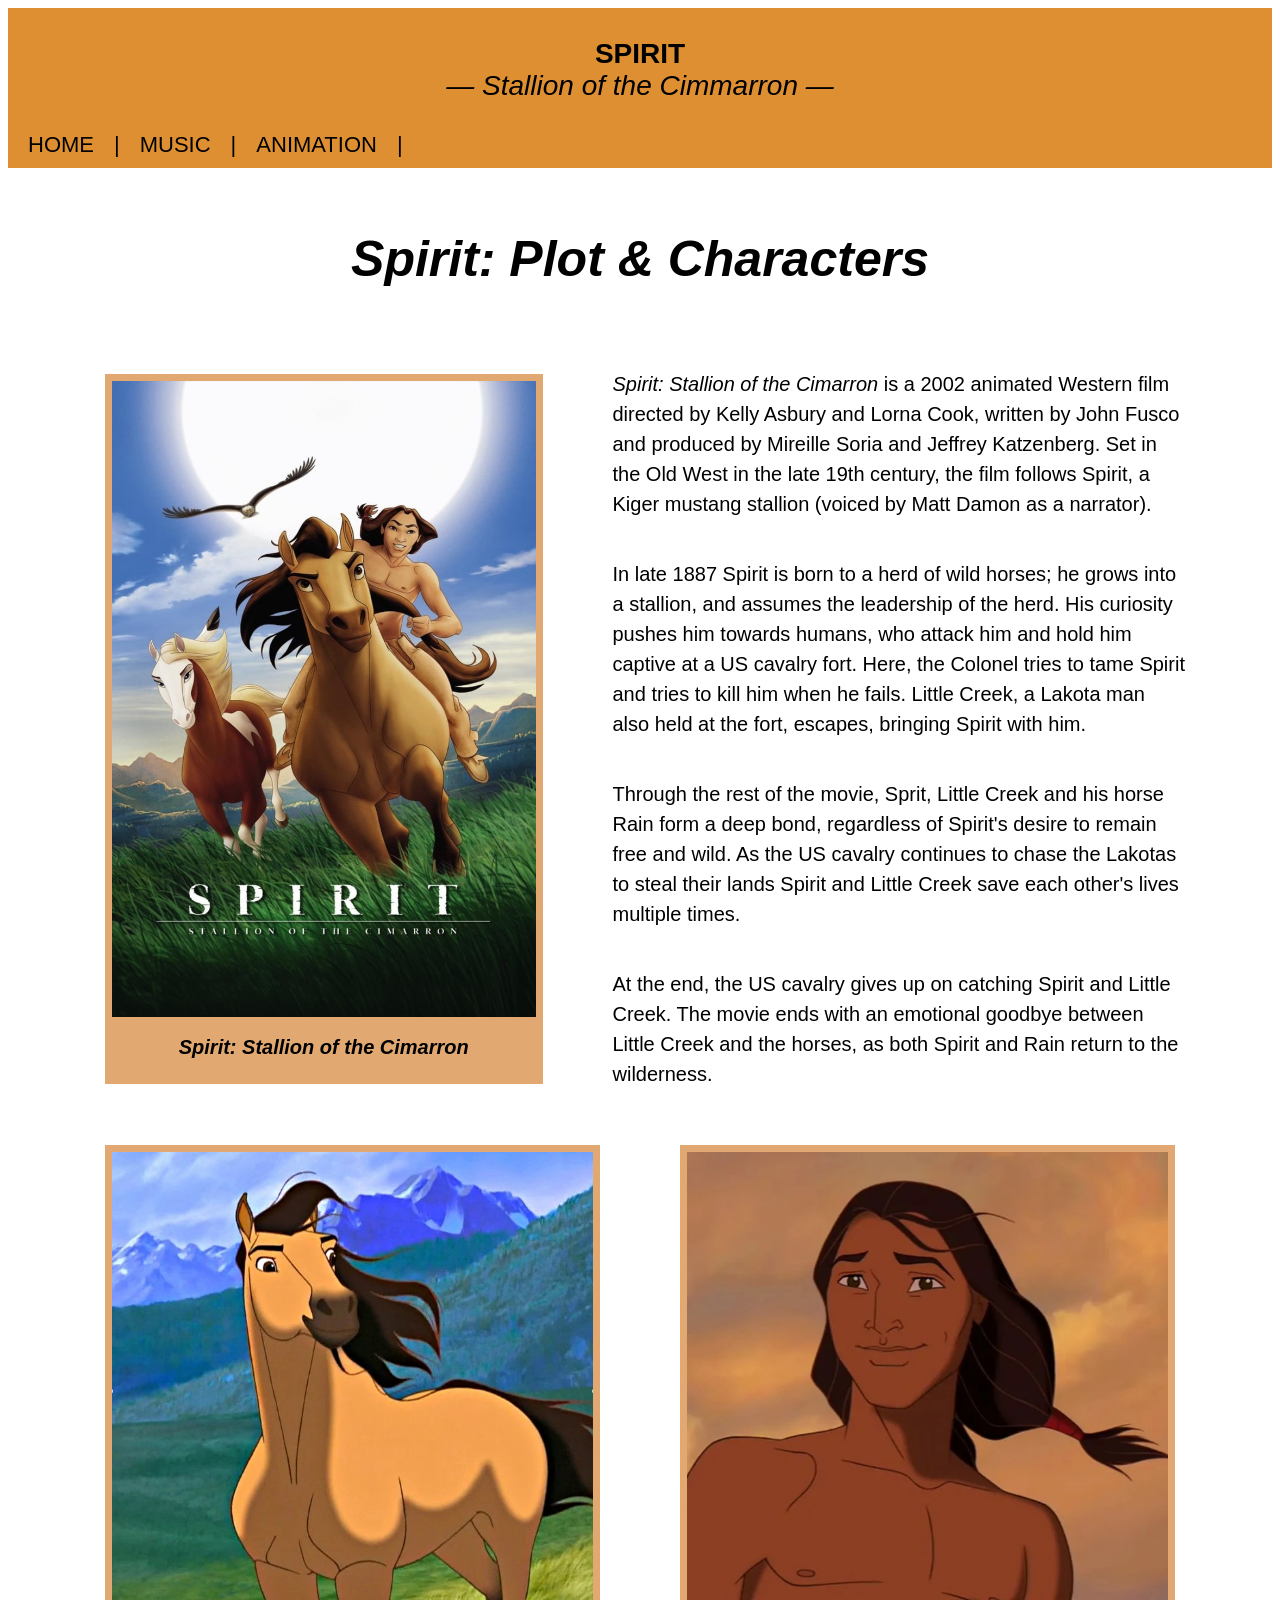
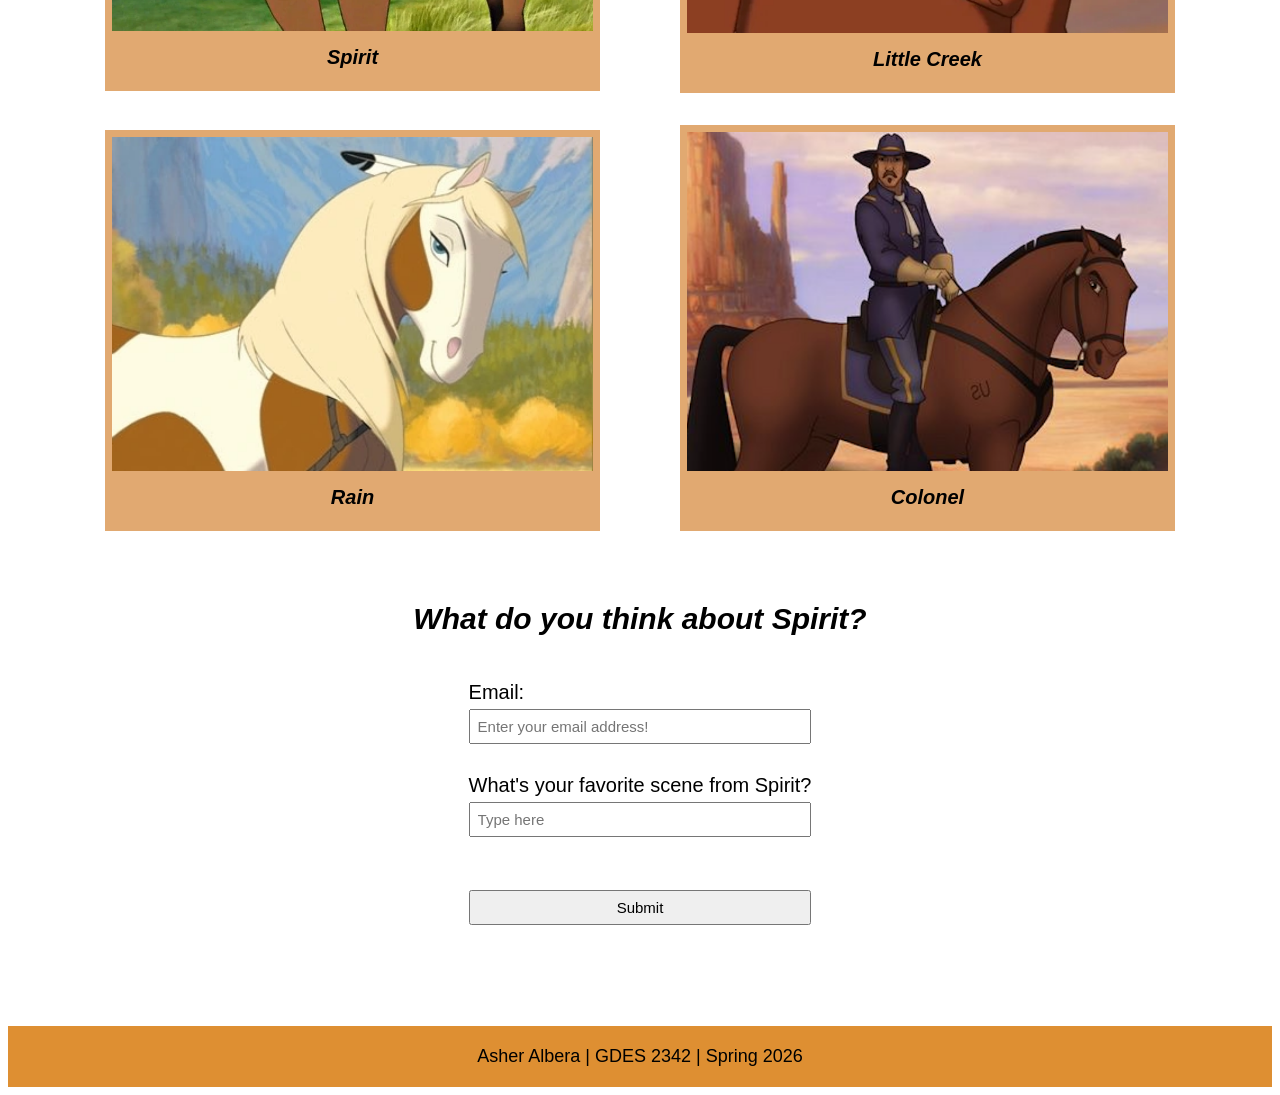
<file: index.html>
<!DOCTYPE html>
<html lang="en" xmlns:height="http://www.w3.org/1999/xhtml">
<head>
    <meta charset="UTF-8">
    <link rel="stylesheet" href="final-styles.css">
    <title>The best movie ever made: Spirit</title>
</head>
<body>

<header><strong>SPIRIT</strong><br> <em>— Stallion of the Cimmarron —</em>  </header>
<nav>
    <a class="active" href="index.html">HOME</a> |
    <a href="music.html">MUSIC</a> |
    <a href="animation.html">ANIMATION</a> |
</nav>

<section class="container">
 <h1> Spirit: Plot & Characters</h1>

        <div id="repeat-top">
            <section class="left-top">
                <figure>
                    <img src="images/main-pic.jpg" alt="Movie Poster with 2 horses and Little Creek"/>
                    <figcaption> Spirit: Stallion of the Cimarron</figcaption>
                </figure>
            </section>
            <section class="right-top">
                <p><em>Spirit: Stallion of the Cimarron</em> is a 2002 animated Western film directed by Kelly Asbury
                    and Lorna Cook, written by John Fusco and produced by Mireille Soria and Jeffrey Katzenberg.
                    Set in the Old West in the late 19th century, the film follows Spirit, a Kiger mustang stallion (voiced by Matt Damon as a narrator). </p>
                <p>In late 1887 Spirit is born to a herd of wild horses; he grows into a stallion,
                    and assumes the leadership of the herd. His curiosity pushes him towards humans, who attack him and hold him captive at
                    a US cavalry fort. Here, the Colonel tries to tame Spirit and tries to kill him when he fails. Little Creek,
                    a Lakota man also held at the fort, escapes, bringing Spirit with him.

                </p>
                <p>
                    Through the rest of the movie, Sprit, Little Creek and his horse Rain form a deep bond, regardless of
                    Spirit's desire to remain free and wild. As the US cavalry continues to chase the Lakotas to steal their lands
                    Spirit and Little Creek save each other's lives multiple times.
                </p>
                <p>
                    At the end, the US cavalry gives up on catching Spirit and Little Creek. The movie ends with an emotional
                    goodbye between Little Creek and the horses, as both Spirit and Rain return to the wilderness.
                </p>


            </section>
        </div>

        <div id="twosides-images">
            <section class="left-image">
                <figure>
                    <img src="images/spirit-cropped.png" alt="spirit" />
                    <figcaption>Spirit</figcaption>
                </figure>
                <figure>
                    <img src="images/rain.webp" alt=Rain"/>
                    <figcaption>Rain</figcaption>
                </figure>



            </section>

            <section class="right-image">
                <figure>
                    <img src="images/little-creek.webp" alt="little creek" />
                    <figcaption>Little Creek</figcaption>
                </figure>
                <figure>
                    <img src="images/colonel-cropped.png"  alt="colonel" />
                    <figcaption>Colonel</figcaption>
                </figure>


            </section>
        </div>


        <div id="forms">
            <h3>What do you think about Spirit?</h3>
            <form>
                <label for="email">Email:</label>
                <input type="email" id="email" placeholder="Enter your email address!">
                <label for="opinion">What's your favorite scene from Spirit?</label>
                <input type="text" id="opinion" placeholder="Type here"><br>
                <input type="submit" value="Submit">
            </form>
        </div>


</section>
        <footer>Asher Albera | GDES 2342 | Spring 2026</footer>
</body>
</html>
</file>
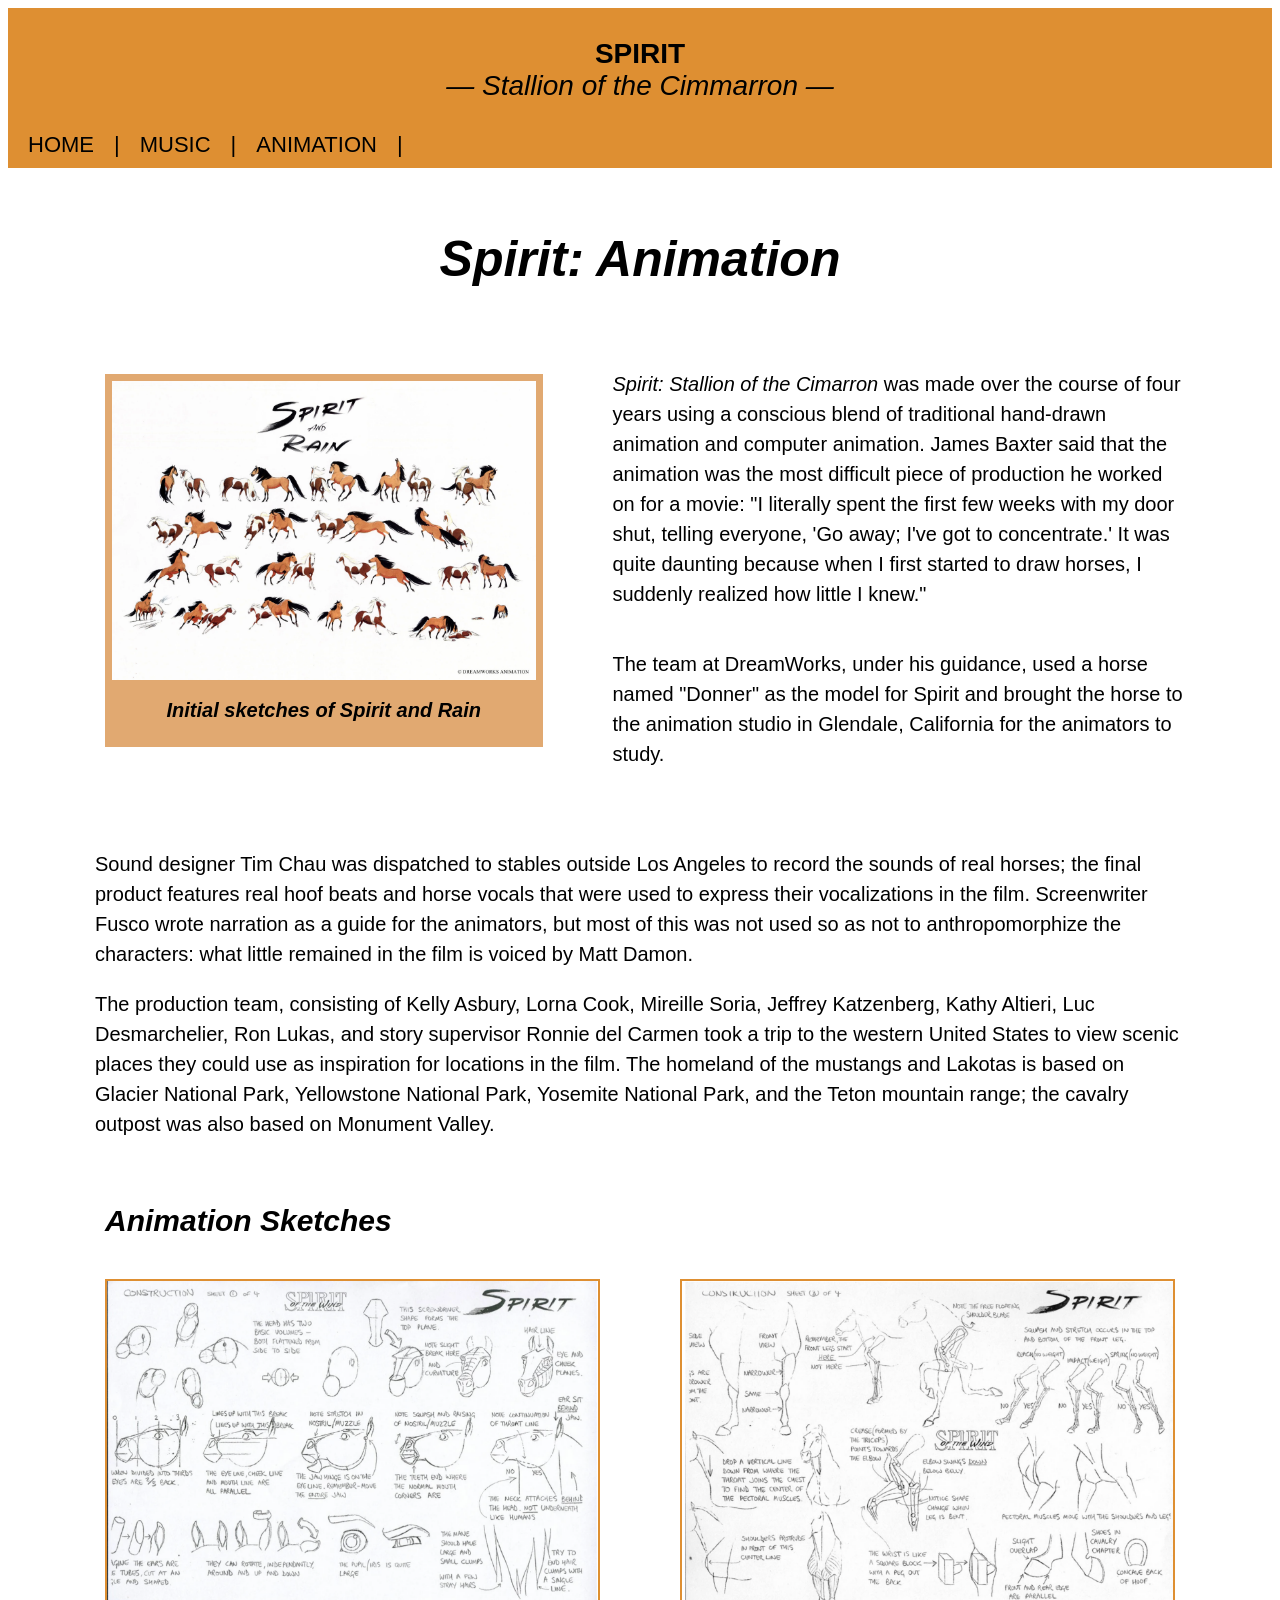
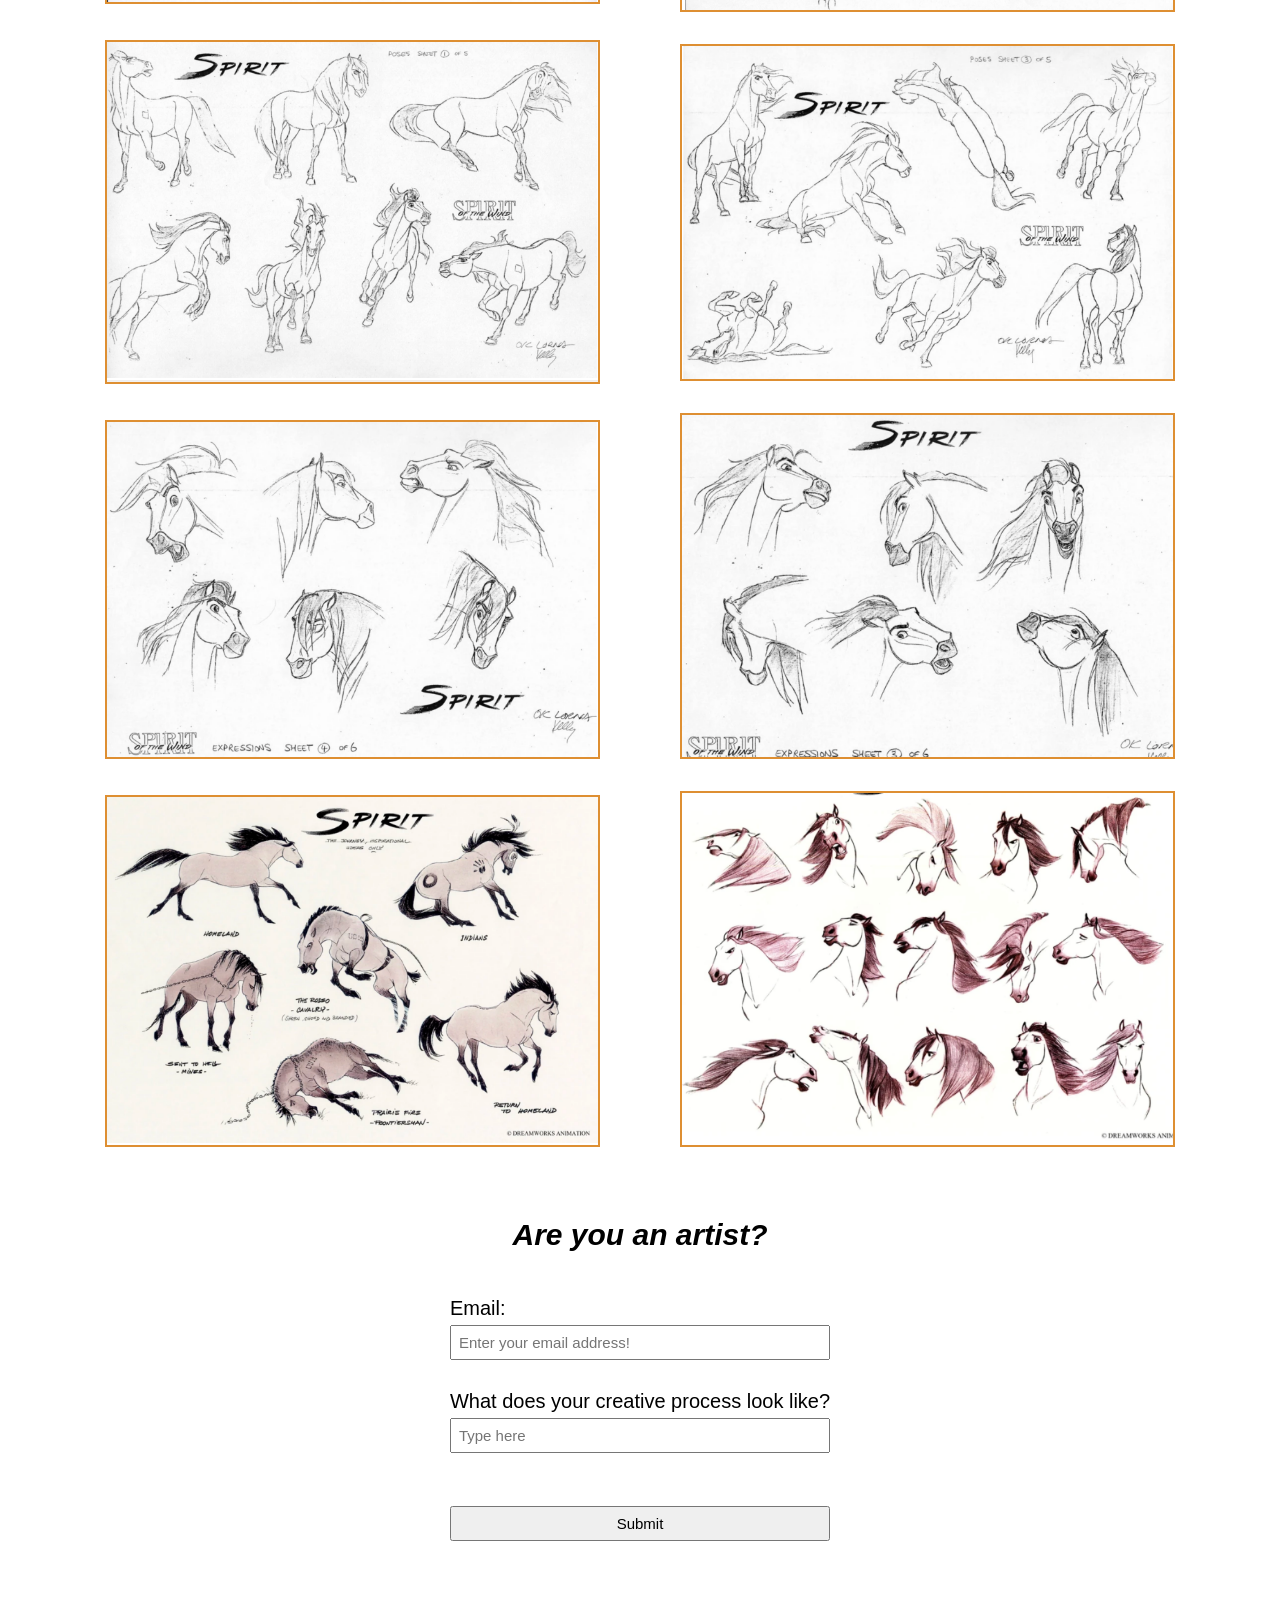
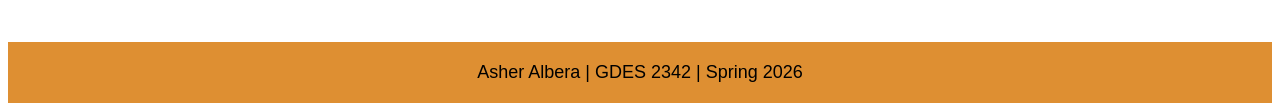
<file: animation.html>
<!DOCTYPE html>
<html lang="en">
<head>
    <meta charset="UTF-8">
    <link rel="stylesheet" href="final-styles.css">
    <title>Spirit: ANIMATION</title>
</head>
<body>
<header><strong>SPIRIT</strong><br> <em>— Stallion of the Cimmarron —</em></header>
    <nav>
    <a href="index.html">HOME</a> |
    <a href="music.html">MUSIC</a> |
    <a class="active" href="animation.html">ANIMATION</a> | </nav>

<section class="container">
    <h1> Spirit: Animation</h1>


    <div id="repeat-top">
        <section class="left-top">

            <figure>
                <img src="images/animation-repeat.webp" alt="initial sketches of spirit and rain"/>
            <figcaption>Initial sketches of Spirit and Rain</figcaption>
            </figure>
        </section>
        <section class="right-top">
                <p>
                    <em>Spirit: Stallion of the Cimarron</em> was made over the course of four years using a conscious blend of
                    traditional hand-drawn animation and computer animation. James Baxter said that the animation was
                    the most difficult piece of production he worked on for a movie: "I literally spent the first few
                    weeks with my door shut, telling everyone, 'Go away; I've got to concentrate.'
                    It was quite daunting because when I first started to draw horses, I suddenly realized how little I knew."
                </p>
                <p>
                    The team at DreamWorks, under his guidance, used a horse named "Donner" as the model for Spirit and brought
                    the horse to the animation studio in Glendale, California for the animators to study.
                    </p> </section>
            </div>
    <section class="animation-cont">
        <p>
        Sound designer Tim Chau was dispatched to stables outside Los Angeles to record the sounds of real horses;
        the final product features real hoof beats and horse vocals that were used to express their vocalizations
        in the film. Screenwriter Fusco wrote narration as a guide for the animators, but most of this was not used
        so as not to anthropomorphize the characters: what little remained in the film is voiced by Matt Damon.
        </p>

        <p>
            The production team, consisting of Kelly Asbury, Lorna Cook, Mireille Soria, Jeffrey Katzenberg, Kathy Altieri, Luc Desmarchelier, Ron Lukas,
            and story supervisor Ronnie del Carmen took a trip to the western United States to view scenic places they could use as
            inspiration for locations in the film. The homeland of the mustangs and Lakotas is based on Glacier National Park,
            Yellowstone National Park, Yosemite National Park, and the Teton mountain range;
            the cavalry outpost was also based on Monument Valley. </p>
    </section>

    <h2>Animation Sketches </h2>

    <div id="twosides-images">


        <section class="left-image">
            <figure style="border:solid 2px #DE8F32">
                <img src="images/sketch0.png"/> </figure>
            <figure style="border:solid 2px #DE8F32">
                <img src="images/sketch1.png" /></figure>
            <figure style="border:solid 2px #DE8F32"> <img src="images/sketch2.png"/>
            </figure>
            <figure style="border:solid 2px #DE8F32">
                <img src="images/sketch3.png"/>
            </figure>
        </section>

        <section class="right-image">
            <figure style="border:solid 2px #DE8F32">
                <img src="images/sketch01.png"/></figure>
            <figure style="border:solid 2px #DE8F32">
                <img src="images/sketch1-1.png" /></figure>
            <figure style="border:solid 2px #DE8F32"> <img src="images/sketch2-2.png"/>
            </figure>
            <figure style="border:solid 2px #DE8F32">
                <img src="images/sketch3-3.png"/>
            </figure>
        </section>
    </div>
    </div>

            <div id="forms">
                <h3>Are you an artist?</h3>
                <form>
                    <label for="email">Email:</label>
                    <input type="email" id="email" placeholder="Enter your email address!">
                    <label for="opinion">What does your creative process look like?</label>
                    <input type="text" id="opinion" placeholder="Type here"><br>
                    <input type="submit" value="Submit">
                </form>
             </div>


</section>
<footer>Asher Albera | GDES 2342 | Spring 2026</footer>
</body>
</html>
</file>
<file: final-styles.css>
h2{text-align: left; font-style: italic; font-weight: bold;
    font-size: 30px;
    padding: 0 40px;
}
section.container {
    min-height: 600px;
    max-width: 1150px;
    margin: 0 auto;
    padding-top: 20px;
    font-family: ProximanNova, Lato, sans-serif;

    h1 {
        text-align: center;
        font-style: italic;
        font-weight: bold;
        font-size: 50px;
    }

    h3 {
        text-align: left;
        font-style: italic;
        font-weight: bold;
        font-size: 30px;
        padding-top: 25px;
    }

    h4 {
        text-align: center;
        font-style: italic;
        font-weight: normal;
        font-size: 20px;
        padding: 10px 0 0 0;
        margin: 10px;
    }


    div#repeat-top {
        display: flex;
        justify-content: space-between;
        font-size: 20px;
        line-height: 30px;

        section.left-top {
            width: 45%;
            display: flex;
            flex-direction: column;
            justify-content: space-between;
            padding-top: 25px;

            figure {
                display: flex;
                flex-direction: column;
                justify-content: space-between;
                background-color: #e1a971;
                border: 7px solid #e1a971;

                figcaption {
                    font-size: 20px;
                    font-weight: bold;
                    font-style: italic;
                    text-align: center;
                    padding: 15px;
                }
            }

        }

        section.right-top {
            width: 55%;
            display: flex;
            flex-direction: column;
            padding: 20px 30px;

        }
    }

    section.animation-cont {
        font-size: 20px;
        line-height: 30px;
        padding: 20px 30px;

    }

    div#videos {
        display: flex;
        justify-content: space-between;

        section.video-left {
            display: flex;
            flex-direction: column;
            justify-content: space-between;
            width: 45%;
            margin-bottom: 30px;
        }

        section.video-right {
            display: flex;
            flex-direction: column;
            justify-content: space-between;
            width: 45%;
            margin-bottom: 30px;

        }
    }

    div#twosides-images {
        display: flex;
        justify-content: space-between;

        section.left-image {
            display: flex;
            flex-direction: column;
            justify-content: space-between;
            width: 50%;
        }

        section.right-image {
            display: flex;
            flex-direction: column;
            justify-content: space-between;
            width: 50%;
        }

        figure {
            display: flex;
            flex-direction: column;
            justify-content: space-between;
            background-color: #e1a971;
            border: 7px solid #e1a971;
            padding: 0;

            figcaption {
                padding: 15px;
                font-size: 20px;
                font-weight: bold;
                font-style: italic;
                text-align: center;
            }
        }
    }

    div#forms {
        font-size: 20px;
        display: flex;
        flex-direction: column;
        justify-content: space-between;
        align-items: center;

        form {
            padding: 15px;
            min-height: 330px;
            display: flex;
            flex-direction: column;
            max-width: 50%;
            color: black;

            label {
                padding: 0 0 5px 0;
            }

            input {
                font-size: 15px;
                margin-bottom: 30px;
                padding: 7px;
                font-weight: normal;

                &:hover {
                    border: 2px #DE8F32 solid;
                }
            }

            input[type=submit] {
                &:hover {
                    background-color: #e1a971;
                }
            }

        }

    }
}
Header{
    font-family: ProximaNova, Lato, sans-serif;
    background-color: #DE8F32;
    color: black;
    text-align: center;
    font-size: 28px;
    padding: 20px;
    padding-top: 30px;

}

nav{
    font-family: ProximaNova, Lato, sans-serif;
    background-color: #DE8F32;
    color: black;
    font-size: 22px;
    display: flex;
    flex-direction: row;
    padding: 10px 0;

        a{
            text-decoration: none;
            padding: 0 20px ;
            color:black;
            &:hover{
                text-decoration: underline;
                font-size: 24px;
            }
        }
}
footer{
    font-family: ProximaNova, Lato, sans-serif;
    background-color: #DE8F32;
    color: black;
    text-align: center;
    font-size: 18px;
    padding: 20px;

}
</file>
